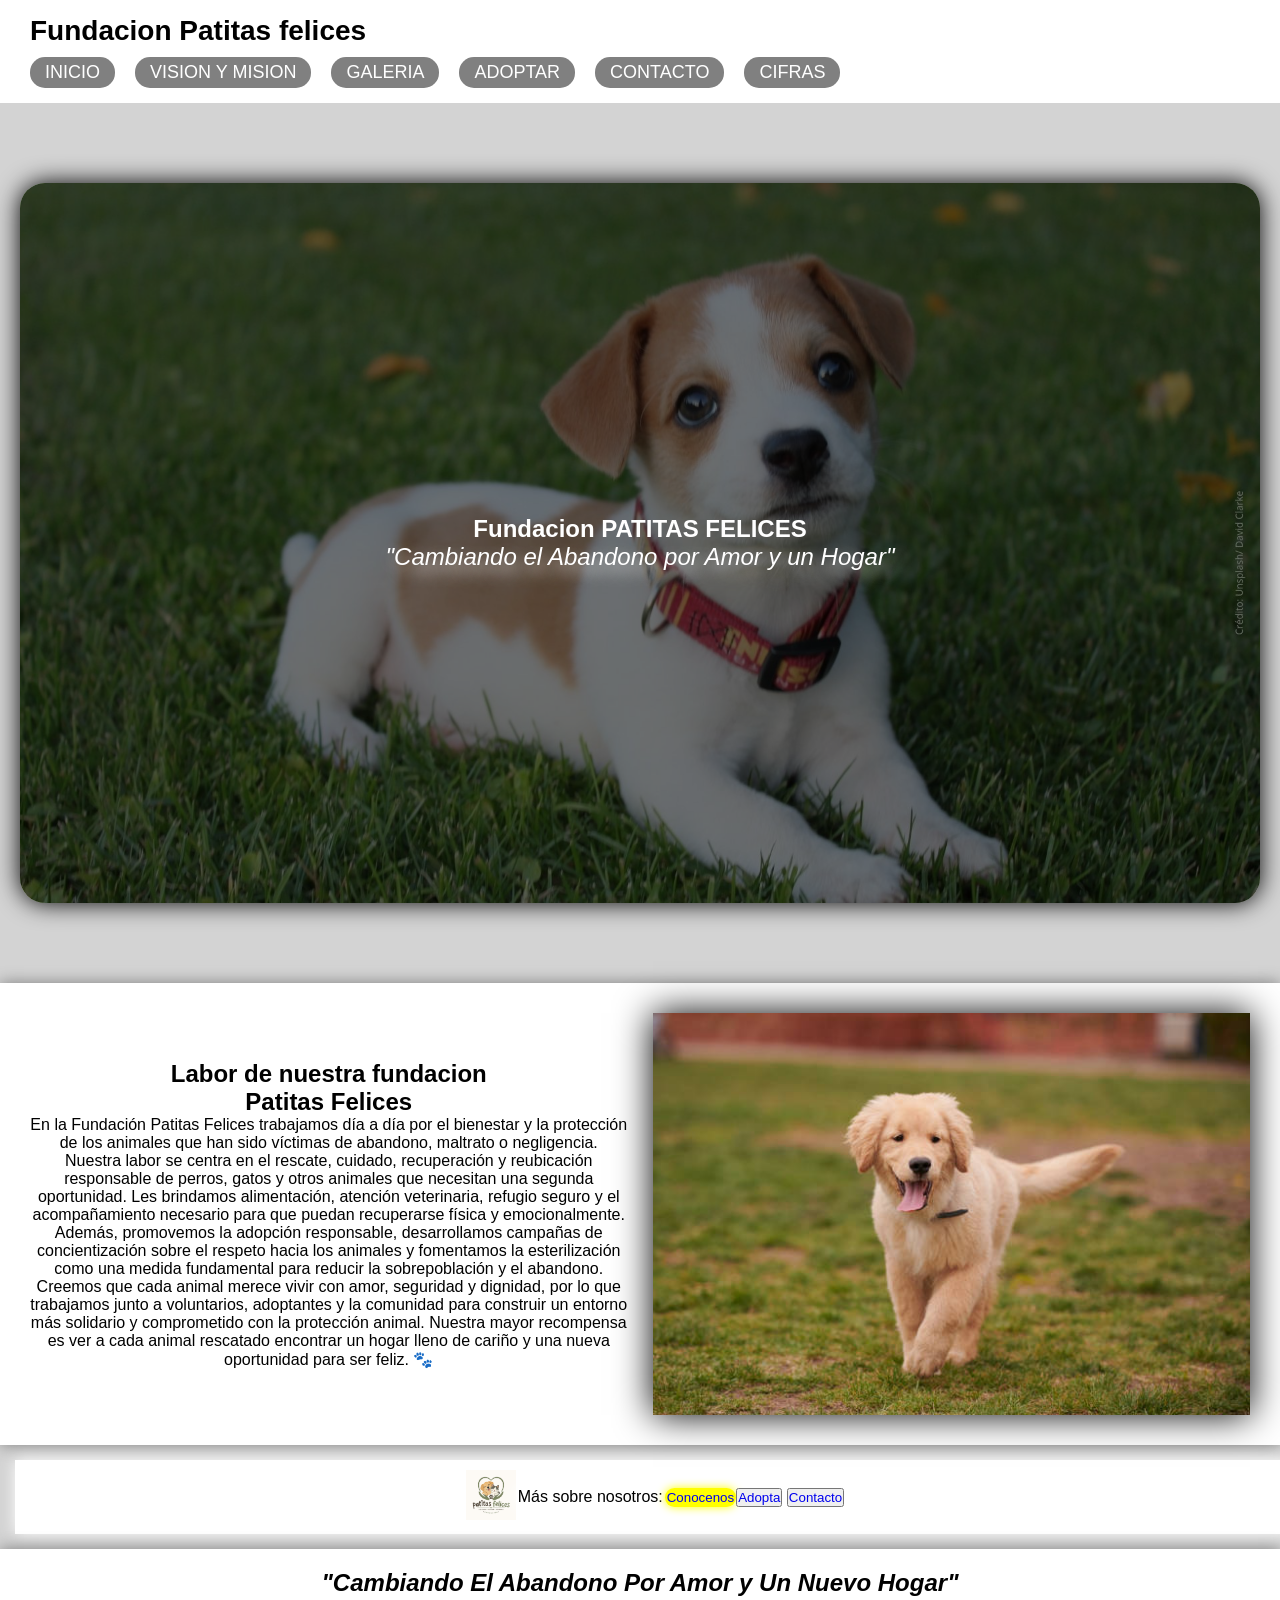
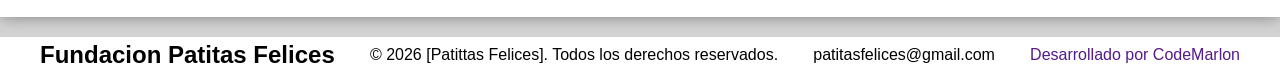
<file: Fundacion_Patitas_Felices/index.html>
<!DOCTYPE html>
<html lang="en">

<head>
    <meta charset="UTF-8">
    <meta name="viewport" content="width=device-width, initial-scale=1.0">
    <title>Patitas felices</title>
    <link rel="stylesheet" href="style.css">
</head>

<body>
    <header>

        <nav class="nav">
            <h1>Fundacion Patitas felices</h1>
            <div class="links">
                <div class="a">
                    <a href="index.html">INICIO</a>
                </div>
                <div class="a">
                    <a href="mision.html">VISION Y MISION</a>
                </div>
                <div class="a">
                    <a href="galery.html">GALERIA</a>
                </div>
                <div class="a">
                    <a href="adopt.html">ADOPTAR</a>
                </div>
                <div class="a">
                    <a href="contact.html">CONTACTO</a>
                </div>
                <div class="a">
                    <a href="impact.html">CIFRAS</a>
                </div>

            </div>
        </nav>
        <main>
            <section class="galeria">
                <div class="carrusel-main">
                    <div class="texto">
                        <h2>Fundacion PATITAS FELICES</h2>
                        <p><em>"Cambiando el Abandono por Amor y un Hogar"</em></p>
                    </div>
                    <div class="slides-main">
                        <div class="slide-main">
                            <img src="IMAGES/perritoanimalcarrusel.jpg" alt="Animal">
                        </div>
                        <div class="slide-main">
                            <img src="IMAGES/voluntario2.jpg" alt="Voluntario">
                        </div>
                        <div class="slide-main">
                            <img src="IMAGES/actividadescarrucel.webp" alt="Actividades">
                        </div>
                    </div>
                </div>
            </section>

            <section class="contenido">
                <div class="resumen">
                    <h1>Labor de nuestra fundacion</h1>
                    <h2>Patitas Felices</h2>
                    <p>

                        En la Fundación Patitas Felices trabajamos día a día por el bienestar y la protección de los
                        animales que han sido víctimas de abandono, maltrato o negligencia. Nuestra labor se centra en
                        el rescate, cuidado, recuperación y reubicación responsable de perros, gatos y otros animales
                        que necesitan una segunda oportunidad. Les brindamos alimentación, atención veterinaria, refugio
                        seguro y el acompañamiento necesario para que puedan recuperarse física y emocionalmente.

                        Además, promovemos la adopción responsable, desarrollamos campañas de concientización sobre el
                        respeto hacia los animales y fomentamos la esterilización como una medida fundamental para
                        reducir la sobrepoblación y el abandono. Creemos que cada animal merece vivir con amor,
                        seguridad y dignidad, por lo que trabajamos junto a voluntarios, adoptantes y la comunidad para
                        construir un entorno más solidario y comprometido con la protección animal. Nuestra mayor
                        recompensa es ver a cada animal rescatado encontrar un hogar lleno de cariño y una nueva
                        oportunidad para ser feliz. 🐾
                    </p>
                </div>
                <div class="laborimg">
                    <img src="IMAGES/laborimg.jpg" alt="" class="imagen-labor">
                </div>

            </section>
            <section class="botones">
                <div class="logo">
                    <img src="IMAGES/logo.png" alt="logo">
                </div>
                <div class="labor">
                    <p>Más sobre nosotros:</p>
                </div>
                <button class="conocenos">
                    <a href="mision.html" class="boton">Conocenos</a></button>
                <div class="linksinternos">
                    <button>
                        <a href="adopt.html" class="boton">Adopta</a>
                    </button>
                    <button>
                        <a href="contact.html" class="boton">Contacto</a>
                    </button>

                </div>
            </section>

            <section class="slogan">
                <h2><em>"Cambiando El Abandono Por Amor y Un Nuevo Hogar"</em></h2>
            </section>        
        </main>




    </header>
    <footer class="footer">
        <div class="footer-contenedor">
            <div class="footer-item">
                <h3>Fundacion Patitas Felices</h3>
            </div>
            <div class="footer-item">
                <p>© 2026 [Patittas Felices]. Todos los derechos reservados.</p>
            </div>
            <div class="footer-item">
                <p>patitasfelices@gmail.com</p>
            </div>
            <div class="footer-item">
                <a href="">Desarrollado por CodeMarlon</a>
            </div>
        </div>
    </footer>
</body>

</html>
</file>
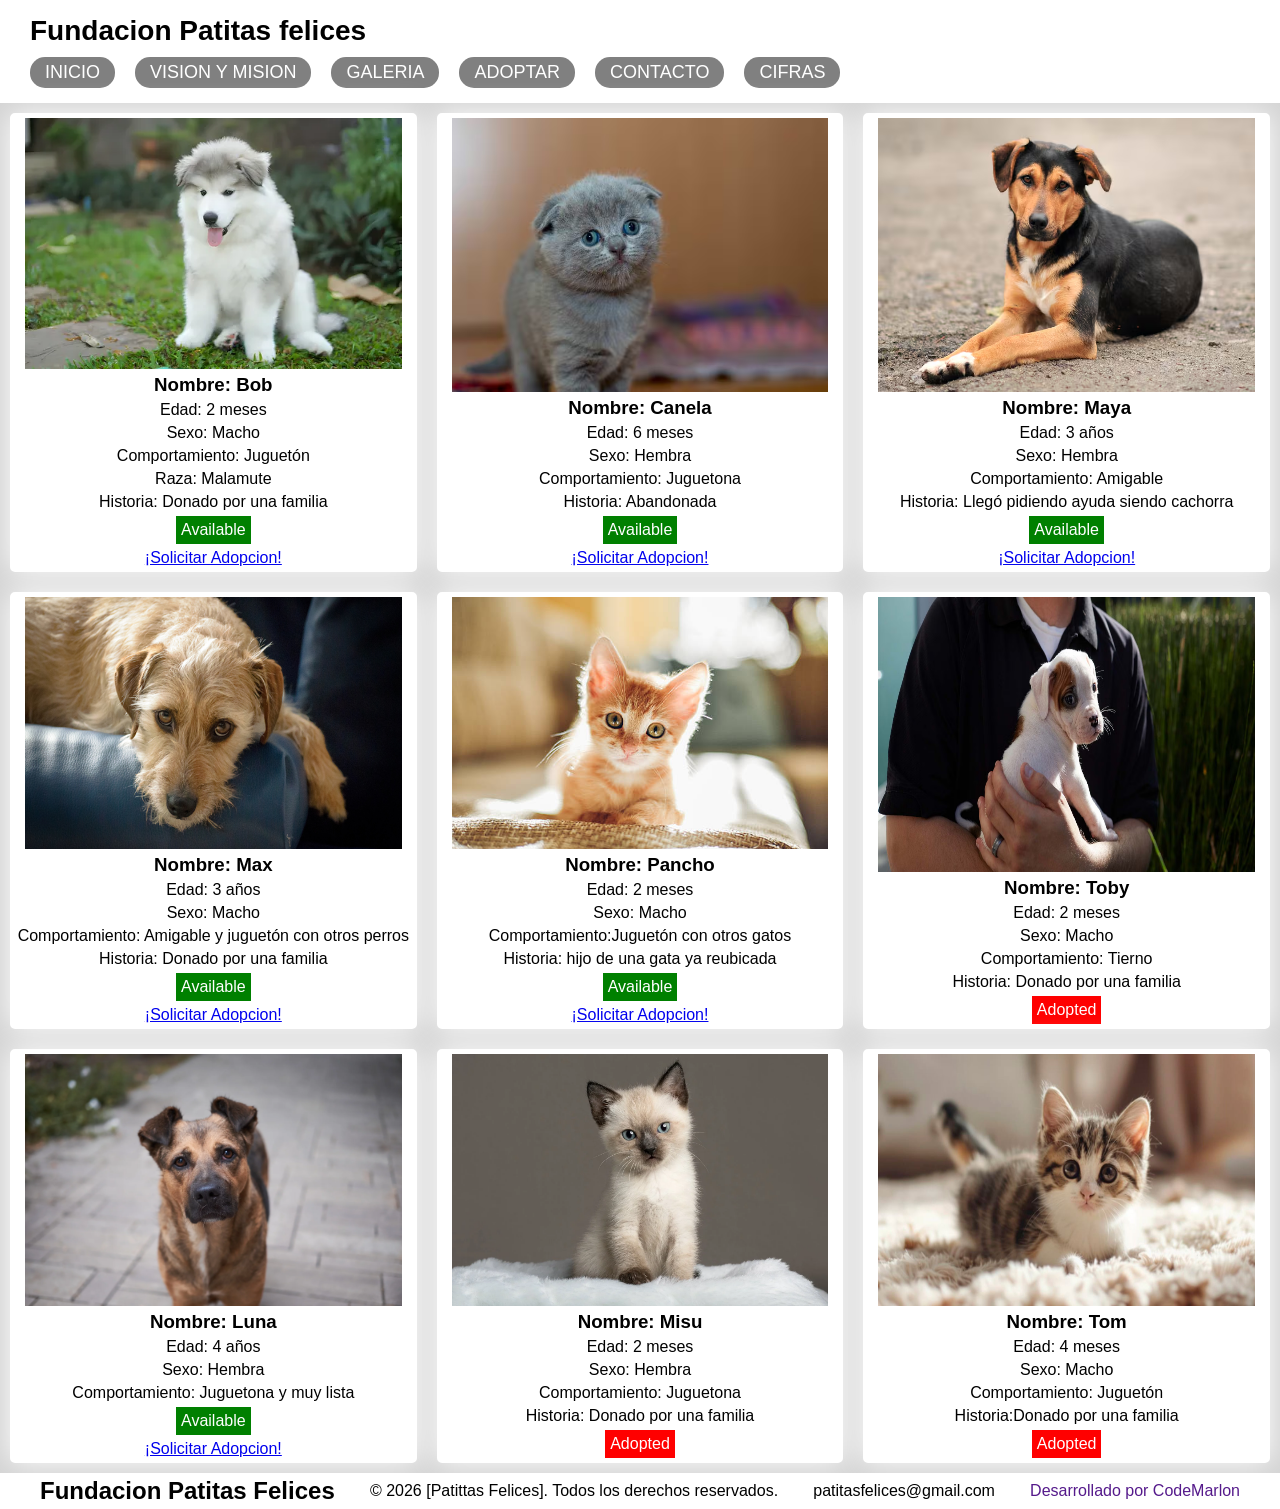
<file: Fundacion_Patitas_Felices/adopt.html>
<!DOCTYPE html>
<html lang="en">

<head>
    <meta charset="UTF-8">
    <meta name="viewport" content="width=device-width, initial-scale=1.0">
    <title>Adoptar</title>
    <link rel="stylesheet" href="adopt.css">
</head>

<body>
    <header>

        <nav class="nav">
            <h1>Fundacion Patitas felices</h1>
            <div class="links">
                <div class="a">
                    <a href="index.html">INICIO</a>
                </div>
                <div class="a">
                    <a href="mision.html">VISION Y MISION</a>
                </div>
                <div class="a">
                    <a href="galery.html">GALERIA</a>
                </div>
                <div class="a">
                    <a href="adopt.html">ADOPTAR</a>
                </div>
                <div class="a">
                    <a href="contact.html">CONTACTO</a>
                </div>
                <div class="a">
                    <a href="impact.html">CIFRAS</a>
                </div>

            </div>
        </nav>

    </header>

    <section class="catalogo">
        <div class="animal">
            <img src="IMAGES/CATALOGO/Bob.webp" alt="Bob">
            <h3>Nombre: Bob</h3>
            <p>Edad: 2 meses</p>
            <p>Sexo: Macho</p>
            <p>Comportamiento: Juguetón</p>
            <p>Raza: Malamute</p>
            <p>Historia: Donado por una familia</p>
            <p class="estado-available">Available</p>
            <a href="https://wa.me/573154202386">¡Solicitar Adopcion!</a>
        </div>
        <div class="animal">
            <img src="IMAGES/CATALOGO/Canela.avif" alt="Canela">
            <h3>Nombre: Canela</h3>
            <p>Edad: 6 meses</p>
            <p>Sexo: Hembra</p>
            <p>Comportamiento: Juguetona</p>
            <p>Historia: Abandonada</p>
            <p class="estado-available">Available</p>
            <a href="https://wa.me/573154202386">¡Solicitar Adopcion!</a>
        </div>
        <div class="animal">
            <img src="IMAGES/CATALOGO/Maya.avif" alt="Maya">
            <h3>Nombre: Maya</h3>
            <p>Edad: 3 años</p>
            <p>Sexo: Hembra</p>
            <p>Comportamiento: Amigable</p>
            <p>Historia: Llegó pidiendo ayuda siendo cachorra</p>
            <p class="estado-available">Available</p>
            <a href="https://wa.me/573154202386">¡Solicitar Adopcion!</a>
        </div>
        <div class="animal">
            <img src="IMAGES/CATALOGO/Max.jpg" alt="Max">
            <h3>Nombre: Max</h3>
            <p>Edad: 3 años</p>
            <p>Sexo: Macho</p>
            <p>Comportamiento: Amigable y juguetón con otros perros</p>
            <p>Historia: Donado por una familia</p>
            <p class="estado-available">Available</p>
            <a href="https://wa.me/573154202386">¡Solicitar Adopcion!</a>
        </div>
        <div class="animal">
            <img src="IMAGES/CATALOGO/Pancho.jpg" alt="Pancho">
            <h3>Nombre: Pancho</h3>
            <p>Edad: 2 meses</p>
            <p>Sexo: Macho</p>
            <p>Comportamiento:Juguetón con otros gatos</p>
            <p>Historia: hijo de una gata ya reubicada</p>
            <p class="estado-available">Available</p>
            <a href="https://wa.me/573154202386">¡Solicitar Adopcion!</a>
        </div>
        <div class="animal">
            <img src="IMAGES/CATALOGO/Toby.avif" alt="Toby">
            <h3>Nombre: Toby</h3>
            <p>Edad: 2 meses</p>
            <p>Sexo: Macho</p>
            <p>Comportamiento: Tierno</p>
            <p>Historia: Donado por una familia</p>
            <p class="estado-adopted">Adopted</p>
        </div>
        <div class="animal">
            <img src="IMAGES/CATALOGO/Luna.webp" alt="Luna">
            <h3>Nombre: Luna</h3>
            <p>Edad: 4 años</p>
            <p>Sexo: Hembra</p>
            <p>Comportamiento: Juguetona y muy lista</p>
            <p class="estado-available">Available</p>
            <a href="https://wa.me/573154202386">¡Solicitar Adopcion!</a>
        </div>
        <div class="animal">
            <img src="IMAGES/CATALOGO/Misu.webp" alt="Misu">
            <h3>Nombre: Misu</h3>
            <p>Edad: 2 meses</p>
            <p>Sexo: Hembra</p>
            <p>Comportamiento: Juguetona</p>
            <p>Historia: Donado por una familia</p>
            <p class="estado-adopted">Adopted</p>
        </div>
        <div class="animal">
            <img src="IMAGES/CATALOGO/Tom.jpg" alt="Tom">
            <h3>Nombre: Tom</h3>
            <p>Edad: 4 meses</p>
            <p>Sexo: Macho</p>
            <p>Comportamiento: Juguetón</p>
            <p>Historia:Donado por una familia</p>
            <p class="estado-adopted">Adopted</p>
        </div>
    </section>

    <footer class="footer">
        <div class="footer-contenedor">
            <div class="footer-item">
                <h3>Fundacion Patitas Felices</h3>
            </div>
            <div class="footer-item">
                <p>© 2026 [Patittas Felices]. Todos los derechos reservados.</p>
            </div>
            <div class="footer-item">
                <p>patitasfelices@gmail.com</p>
            </div>
            <div class="footer-item">
                <a href="">Desarrollado por CodeMarlon</a>
            </div>
        </div>
    </footer>
</body>

</html>
</file>
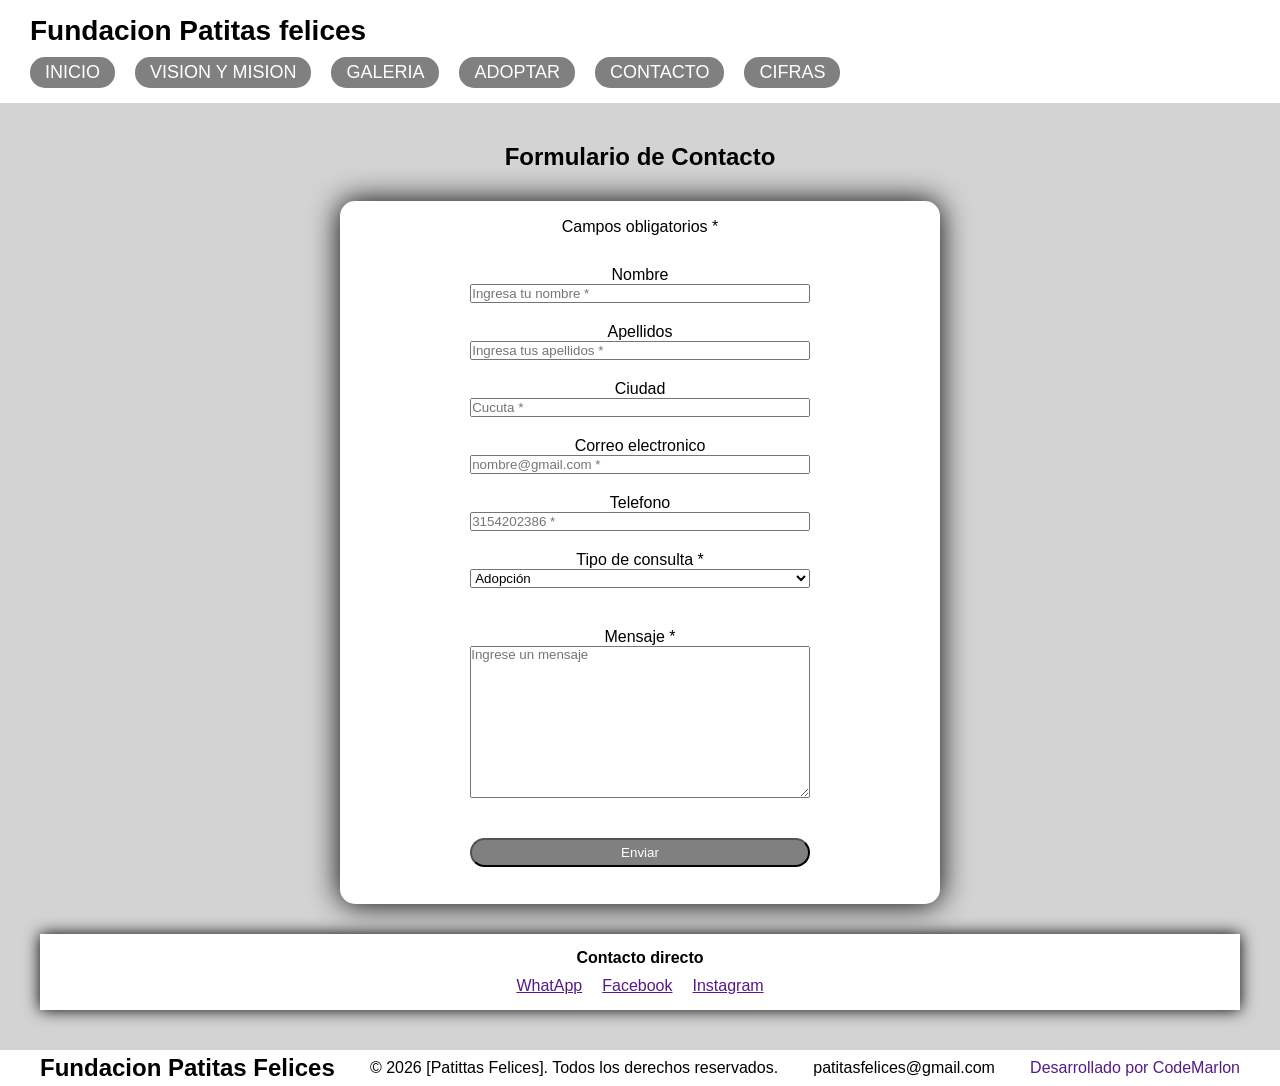
<file: Fundacion_Patitas_Felices/contact.html>
<!DOCTYPE html>
<html lang="en">

<head>
    <meta charset="UTF-8">
    <meta name="viewport" content="width=device-width, initial-scale=1.0">
    <title>Contacto</title>
    <link rel="stylesheet" href="contact.css">
</head>

<body>
    <header>

        <nav class="nav">
            <h1>Fundacion Patitas felices</h1>
            <div class="links">
                <div class="a">
                    <a href="index.html">INICIO</a>
                </div>
                <div class="a">
                    <a href="mision.html">VISION Y MISION</a>
                </div>
                <div class="a">
                    <a href="galery.html">GALERIA</a>
                </div>
                <div class="a">
                    <a href="adopt.html">ADOPTAR</a>
                </div>
                <div class="a">
                    <a href="contact.html">CONTACTO</a>
                </div>
                <div class="a">
                    <a href="impact.html">CIFRAS</a>
                </div>

            </div>
        </nav>

    </header>

    <main>
        <h2>Formulario de Contacto</h2>
        <form action="" method="post">
            
            <p>Campos obligatorios *</p>
            
            
            <label for="nombre">Nombre</label>
            <input type="text" id="nombre" placeholder="Ingresa tu nombre *" required>

            <label for="apellido">Apellidos</label>
            <input type="text" id="apellido" placeholder="Ingresa tus apellidos *" required>

            <label for="ciudad">Ciudad</label>
            <input type="text" id="ciudad" placeholder="Cucuta *" required>

            <label for="email">Correo electronico</label>
            <input type="email" id="email" placeholder="nombre@gmail.com *" required>

            <label for="telefono">Telefono</label>
            <input type="tel" id="telefono" placeholder="3154202386 *" required>

            <label for="animal">Tipo de consulta *</label>
            <select name="animal" id="animal" required>
                <option value="adopcion">Adopción</option>
                <option value="donacion">Donación</option>
                <option value="voluntariado">Voluntariado</option>
                <option value="general">Información general</option>
                <option value="otro">Otro</option>
            </select>

            <label for="mensaje">Mensaje *</label>
            <textarea name="mensaje" id="mensaje" cols="30" rows="10" required
                placeholder="Ingrese un mensaje"></textarea>

            <button id="boton">Enviar</button>
        </form>

        <section class="contacto">
            <h4>Contacto directo</h4>
            <div class="enlaces">
                <a href="">WhatApp</a>
                <a href="">Facebook</a>
                <a href="">Instagram</a>
            </div>
        </section>

    </main>

    <footer class="footer">
        <div class="footer-contenedor">
            <div class="footer-item">
                <h3>Fundacion Patitas Felices</h3>
            </div>
            <div class="footer-item">
                <p>© 2026 [Patittas Felices]. Todos los derechos reservados.</p>
            </div>
            <div class="footer-item">
                <p>patitasfelices@gmail.com</p>
            </div>
            <div class="footer-item">
                <a href="">Desarrollado por CodeMarlon</a>
            </div>
        </div>
    </footer>
</body>

</html>
</file>
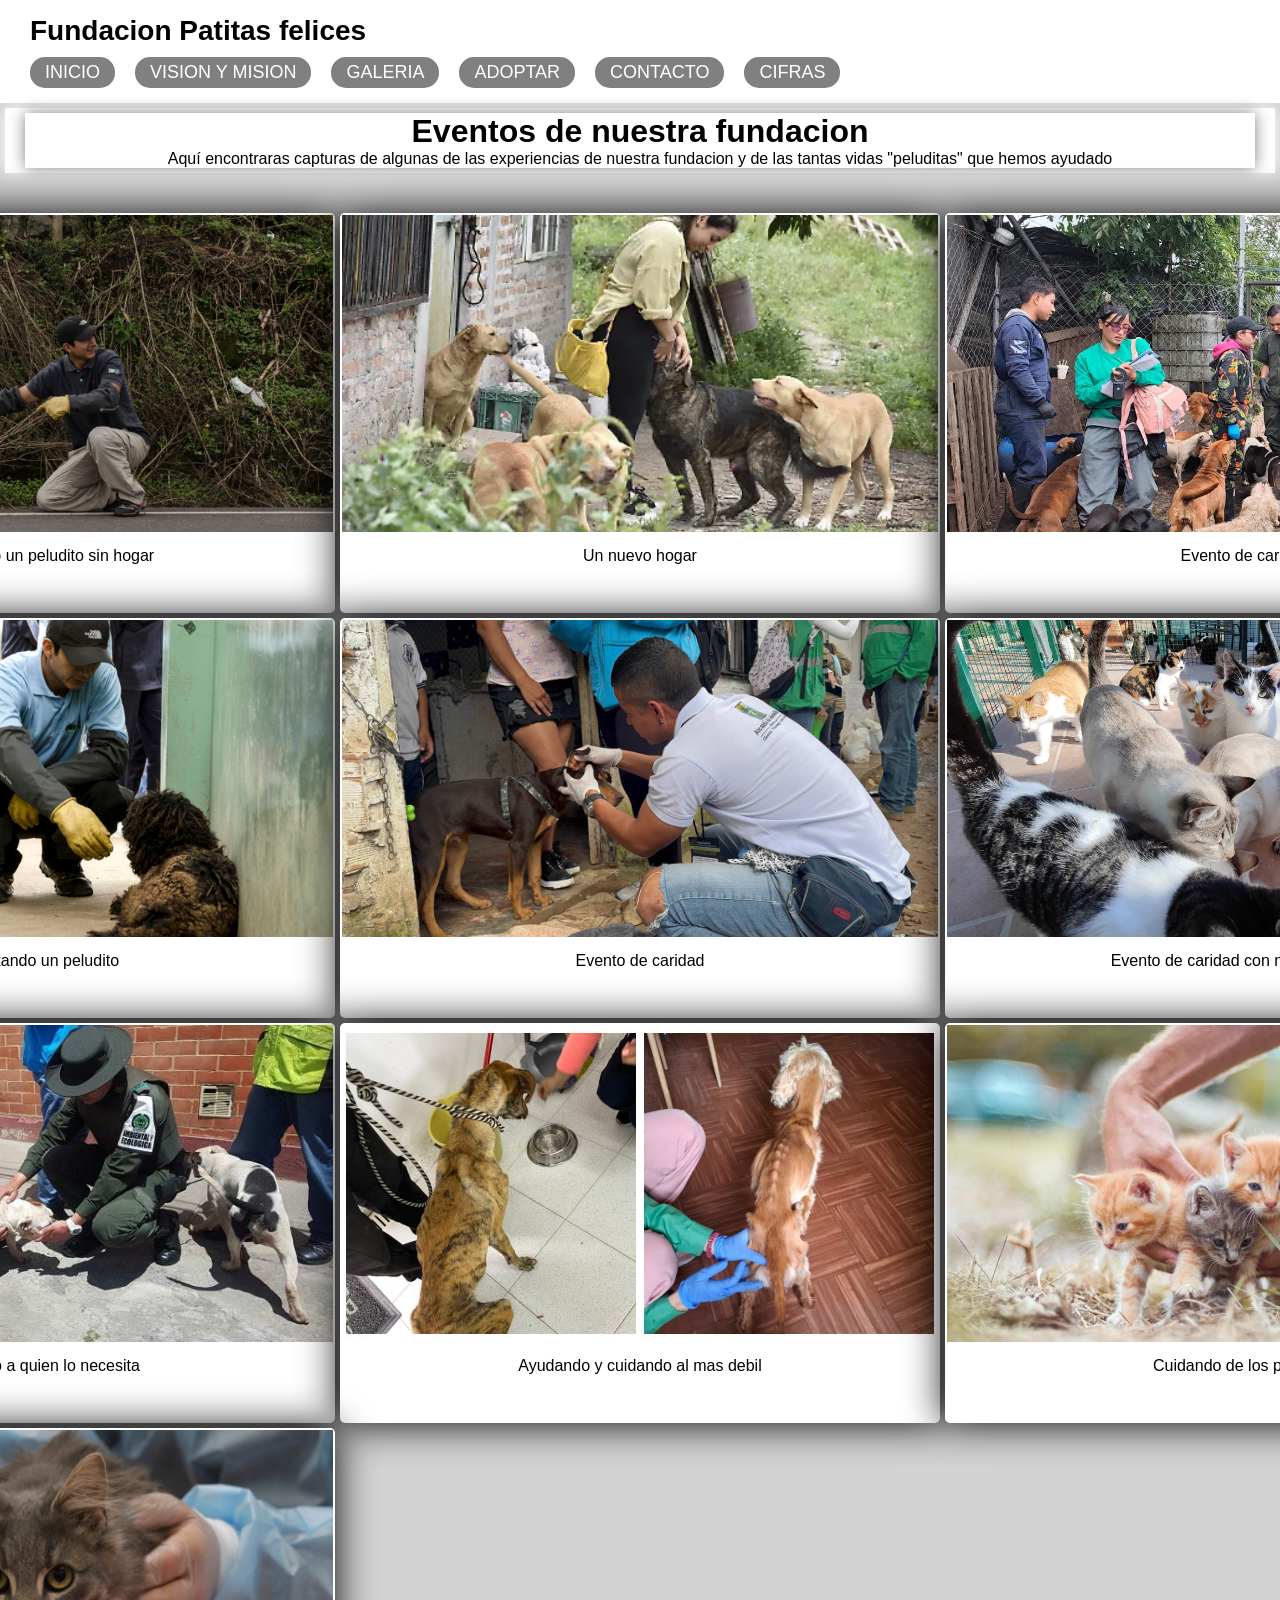
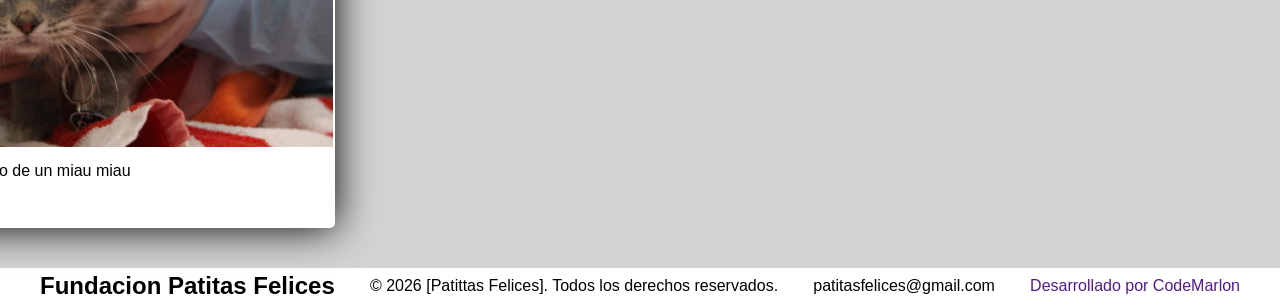
<file: Fundacion_Patitas_Felices/galery.html>
<!DOCTYPE html>
<html lang="en">

<head>
    <meta charset="UTF-8">
    <meta name="viewport" content="width=device-width, initial-scale=1.0">
    <title>Galeria</title>
    <link rel="stylesheet" href="galery.css">
</head>

<body>
    <header>

        <nav class="nav">
            <h1>Fundacion Patitas felices</h1>
            <div class="links">
                <div class="a">
                    <a href="index.html">INICIO</a>
                </div>
                <div class="a">
                    <a href="mision.html">VISION Y MISION</a>
                </div>
                <div class="a">
                    <a href="galery.html">GALERIA</a>
                </div>
                <div class="a">
                    <a href="adopt.html">ADOPTAR</a>
                </div>
                <div class="a">
                    <a href="contact.html">CONTACTO</a>
                </div>
                <div class="a">
                    <a href="impact.html">CIFRAS</a>
                </div>

            </div>
        </nav>

    </header>
    <div class="eventos">
        <div class="texto">
            <h1>Eventos de nuestra fundacion</h1>
            <p>Aquí encontraras capturas de algunas de las experiencias de nuestra fundacion y de las tantas vidas
                "peluditas" que hemos ayudado</p>
        </div>
    </div>
    
    <div class="cajaimagenes">
        <div class="imagenes">
            <img src="IMAGES/rescate1.jpg" alt="rescate1" class="imagen">
            <p>Rescatando un peludito sin hogar</p>
        </div>
        <div class="imagenes">
            <img src="IMAGES/rescate2.webp" alt="rescate2" class="imagen">
            <p>Un nuevo hogar</p>
        </div>
        <div class="imagenes">
            <img src="IMAGES/caridad1.jpeg" alt="caridad1" class="imagen">
            <p>Evento de caridad</p>
        </div>
        <div class="imagenes">
            <img src="IMAGES/rescate3.jpg" alt="rescate3" class="imagen">
            <p>Rescatando un peludito</p>
        </div>
        <div class="imagenes">
            <img src="IMAGES/caridad2.jpg" alt="caridad2" class="imagen">
            <p>Evento de caridad</p>
        </div>
        <div class="imagenes">
            <img src="IMAGES/caridad3.jpg" alt="caridad3" class="imagen">
            <p>Evento de caridad con mas pequeños</p>
        </div>
        <div class="imagenes">
            <img src="IMAGES/rescate4.jpg" alt="rescate4" class="imagen">
            <p>Ayudando a quien lo necesita</p>
        </div>
        <div class="imagenes">
            <img src="IMAGES/rescate5.png" alt="rescate5" class="imagen">
            <p>Ayudando y cuidando al mas debil</p>
        </div>
        <div class="imagenes">
            <img src="IMAGES/rescate6.jpg" alt="rescate6" class="imagen">
            <p>Cuidando de los peluditos</p>
        </div>
        <div class="imagenes">
            <img src="IMAGES/rescate7.jpg" alt="rescate7" class="imagen">
            <P>Cuidando de un miau miau</P>
        </div>
    </div>

    <footer class="footer">
        <div class="footer-contenedor">
            <div class="footer-item">
                <h3>Fundacion Patitas Felices</h3>
            </div>
            <div class="footer-item">
                <p>© 2026 [Patittas Felices]. Todos los derechos reservados.</p>
            </div>
            <div class="footer-item">
                <p>patitasfelices@gmail.com</p>
            </div>
            <div class="footer-item">
                <a href="">Desarrollado por CodeMarlon</a>
            </div>
        </div>
    </footer>
</body>

</html>
</file>
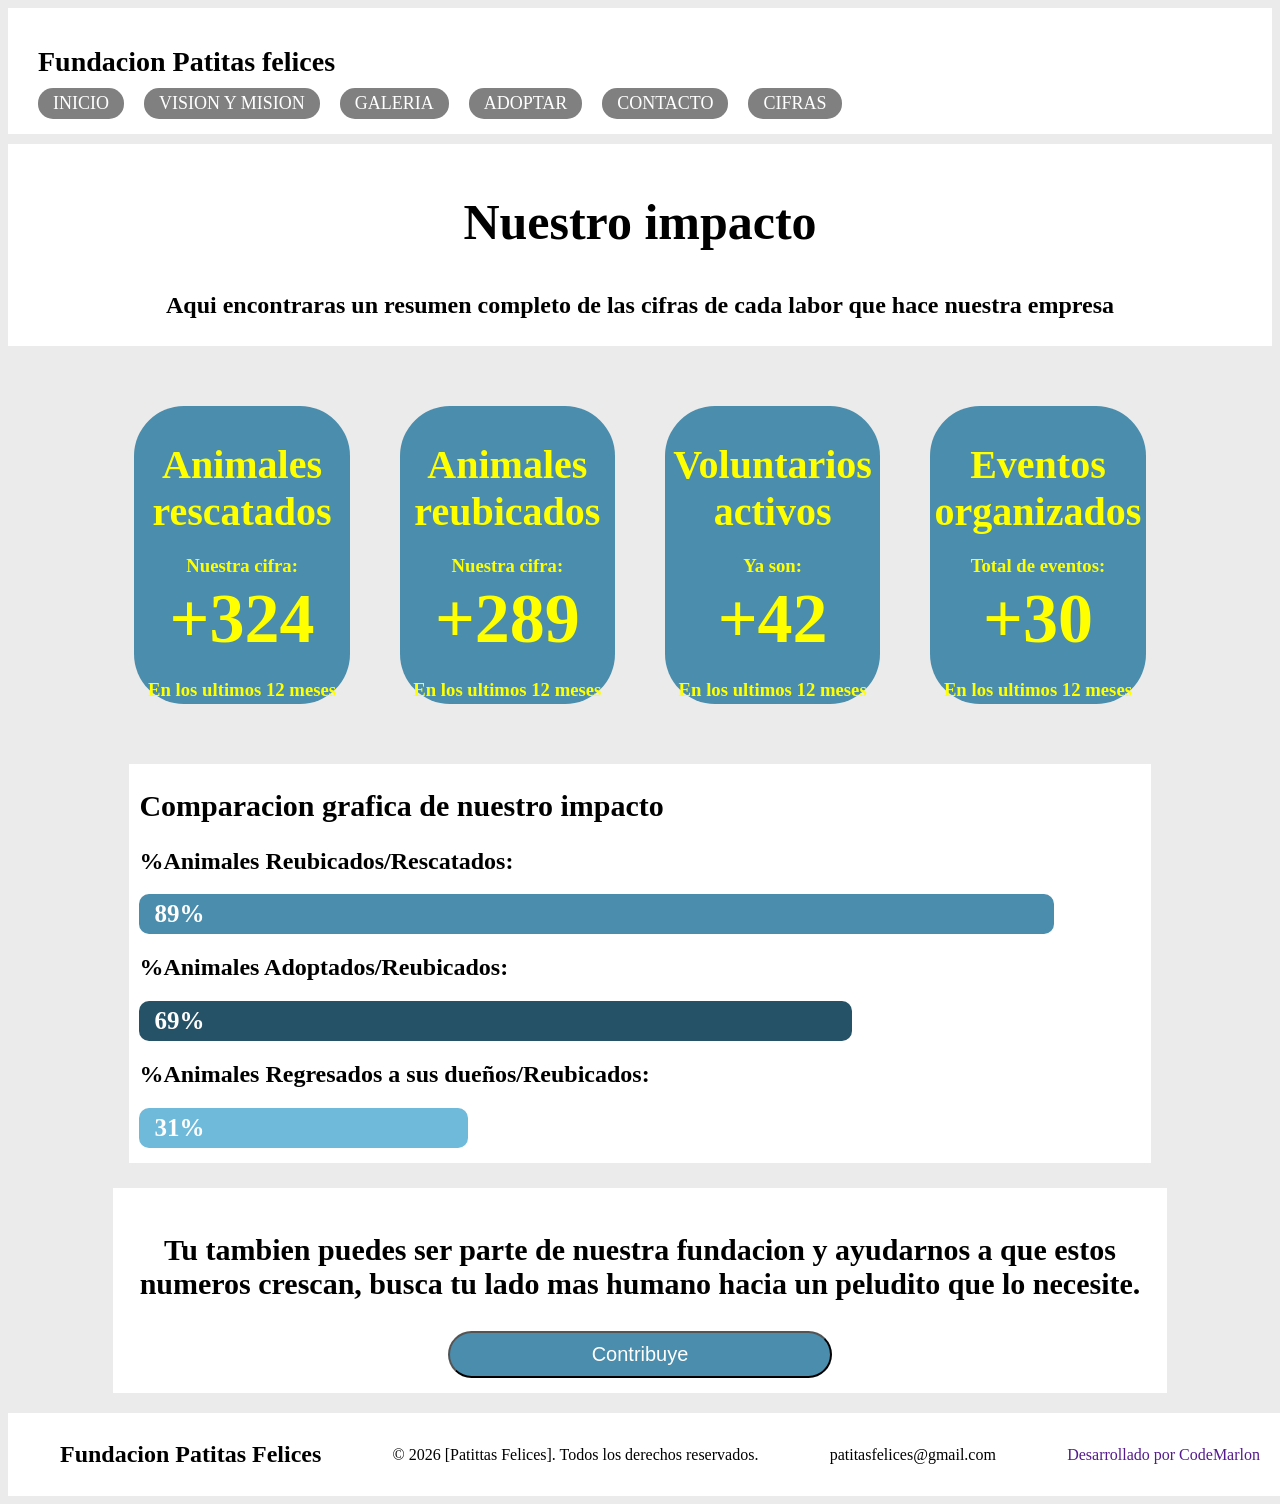
<file: Fundacion_Patitas_Felices/impact.html>
<!DOCTYPE html>
<html lang="en">

<head>
    <meta charset="UTF-8">
    <meta name="viewport" content="width=device-width, initial-scale=1.0">
    <title>Cifras</title>
    <link rel="stylesheet" href="impact.css">
</head>

<body>
    <header>

        <nav class="nav">
            <h1>Fundacion Patitas felices</h1>
            <div class="links">
                <div class="a">
                    <a href="index.html">INICIO</a>
                </div>
                <div class="a">
                    <a href="mision.html">VISION Y MISION</a>
                </div>
                <div class="a">
                    <a href="galery.html">GALERIA</a>
                </div>
                <div class="a">
                    <a href="adopt.html">ADOPTAR</a>
                </div>
                <div class="a">
                    <a href="contact.html">CONTACTO</a>
                </div>
                <div class="a">
                    <a href="impact.html">CIFRAS</a>
                </div>

            </div>
        </nav>
    </header>


    <section class="titulo">
        <div class="caja1">
            <h1>Nuestro impacto</h1>
            <h2>Aqui encontraras un resumen completo de las cifras de cada labor que hace nuestra empresa</h2>
        </div>
    </section>

    <div class="container">
        <section class="panel">
            <div class="metricas animales">
                <h2>Animales rescatados</h2>
                <h3>Nuestra cifra:</h3>
                <h1>+324</h1>
                <h3>En los ultimos 12 meses</h3>
            </div>
            <div class="metricas adopciones">
                <h2>Animales reubicados</h2>
                <h3>Nuestra cifra:</h3>
                <h1>+289</h1>
                <h3>En los ultimos 12 meses</h3>
            </div>
            <div class="metricas voluntarios">
                <h2>Voluntarios activos</h2>
                <h3>Ya son:</h3>
                <h1>+42</h1>
                <h3>En los ultimos 12 meses</h3>
            </div>
            <div class="metricas eventos">
                <h2>Eventos organizados</h2>
                <h3>Total de eventos:</h3>
                <h1>+30</h1>
                <h3>En los ultimos 12 meses</h3>
            </div>
        </section>

        <section class="grafica">
            <h1>Comparacion grafica de nuestro impacto</h1>
            <h2>%Animales Reubicados/Rescatados:</h2>
            <div class="rescatados">
                <p>89%</p>
            </div>
            <h2>%Animales Adoptados/Reubicados:</h2>
            <div class="adoptados">
                <p>69%</p>
            </div>
            <h2>%Animales Regresados a sus dueños/Reubicados:</h2>
            <div class="regresados">
                <p>31%</p>
            </div>
        </section>

        <section class="narrativa">
            <p>Tu tambien puedes ser parte de nuestra fundacion y ayudarnos a que estos numeros crescan, busca tu lado
                mas humano hacia un peludito que lo necesite.</p>
            <button>Contribuye</button>
        </section>
    </div>


    <footer class="footer">
        <div class="footer-contenedor">
            <div class="footer-item">
                <h3>Fundacion Patitas Felices</h3>
            </div>
            <div class="footer-item">
                <p>© 2026 [Patittas Felices]. Todos los derechos reservados.</p>
            </div>
            <div class="footer-item">
                <p>patitasfelices@gmail.com</p>
            </div>
            <div class="footer-item">
                <a href="">Desarrollado por CodeMarlon</a>
            </div>
        </div>
    </footer>




</body>

</html>
</file>
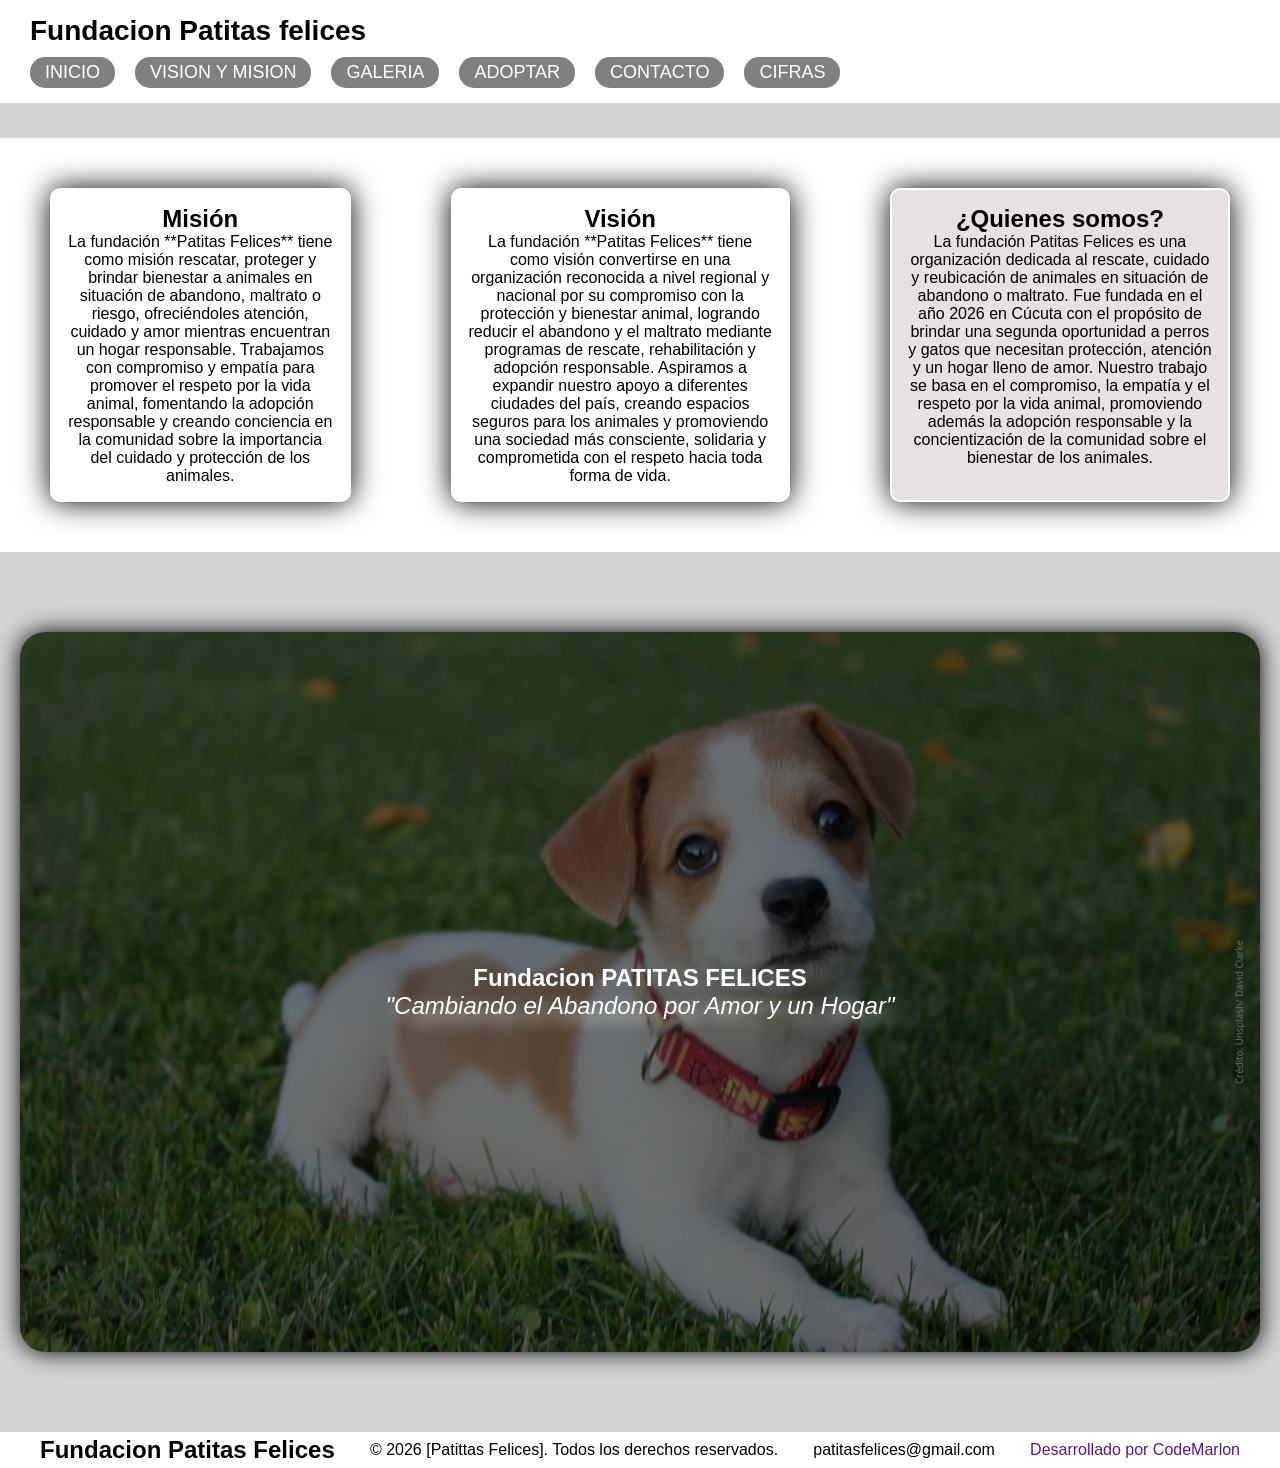
<file: Fundacion_Patitas_Felices/mision.html>
<!DOCTYPE html>
<html lang="en">

<head>
    <meta charset="UTF-8">
    <meta name="viewport" content="width=device-width, initial-scale=1.0">
    <title>¿Quienes somos?</title>
    <link rel="stylesheet" href="mision.css">
</head>

<body>
    <header>

        <nav class="nav">
            <h1>Fundacion Patitas felices</h1>
            <div class="links">
                <div class="a">
                    <a href="index.html">INICIO</a>
                </div>
                <div class="a">
                    <a href="mision.html">VISION Y MISION</a>
                </div>
                <div class="a">
                    <a href="galery.html">GALERIA</a>
                </div>
                <div class="a">
                    <a href="adopt.html">ADOPTAR</a>
                </div>
                <div class="a">
                    <a href="contact.html">CONTACTO</a>
                </div>
                <div class="a">
                    <a href="impact.html">CIFRAS</a>
                </div>

            </div>
        </nav>

    </header>
    <main class="caja">
        <section class="mision">
            <h2>Misión</h2>
            <p>La fundación **Patitas Felices** tiene como misión rescatar, proteger y brindar bienestar a animales en
                situación de abandono, maltrato o riesgo, ofreciéndoles atención, cuidado y amor mientras encuentran un
                hogar responsable. Trabajamos con compromiso y empatía para promover el respeto por la vida animal,
                fomentando la adopción responsable y creando conciencia en la comunidad sobre la importancia del cuidado
                y protección de los animales.
            </p>
        </section>
        <section class="vision">
            <h2>Visión</h2>
            <p>La fundación **Patitas Felices** tiene como visión convertirse en una organización reconocida a nivel
                regional y nacional por su compromiso con la protección y bienestar animal, logrando reducir el abandono
                y el maltrato mediante programas de rescate, rehabilitación y adopción responsable. Aspiramos a expandir
                nuestro apoyo a diferentes ciudades del país, creando espacios seguros para los animales y promoviendo
                una sociedad más consciente, solidaria y comprometida con el respeto hacia toda forma de vida.
            </p>
        </section>
        <section class="quienessomos">
            <h2>¿Quienes somos?</h2>
            <p>La fundación Patitas Felices es una organización dedicada al rescate, cuidado y reubicación de animales
                en situación de abandono o maltrato. Fue fundada en el año 2026 en Cúcuta con el propósito de brindar
                una segunda oportunidad a perros y gatos que necesitan protección, atención y un hogar lleno de amor.
                Nuestro trabajo se basa en el compromiso, la empatía y el respeto por la vida animal, promoviendo además
                la adopción responsable y la concientización de la comunidad sobre el bienestar de los animales.
            </p>
        </section>
    </main>
    <section class="galeria">
        <div class="carrusel-main">
            <div class="texto">
                <h2>Fundacion PATITAS FELICES</h2>
                <p><em>"Cambiando el Abandono por Amor y un Hogar"</em></p>
            </div>
            <div class="slides-main">
                <div class="slide-main">
                    <img src="IMAGES/perritoanimalcarrusel.jpg" alt="Animal">
                </div>
                <div class="slide-main">
                    <img src="IMAGES/voluntario2.jpg" alt="Voluntario">
                </div>
                <div class="slide-main">
                    <img src="IMAGES/actividadescarrucel.webp" alt="Actividades">
                </div>
            </div>
        </div>
    </section>

    <footer class="footer">
        <div class="footer-contenedor">
            <div class="footer-item">
                <h3>Fundacion Patitas Felices</h3>
            </div>
            <div class="footer-item">
                <p>© 2026 [Patittas Felices]. Todos los derechos reservados.</p>
            </div>
            <div class="footer-item">
                <p>patitasfelices@gmail.com</p>
            </div>
            <div class="footer-item">
                <a href="">Desarrollado por CodeMarlon</a>
            </div>
        </div>
    </footer>
</body>

</html>
</file>
<file: Fundacion_Patitas_Felices/style.css>
* {
    font-family: Arial, Helvetica, sans-serif;
    margin: 0;
    padding: 0;
    box-sizing: border-box;
}

/*body*/
body {
    background-color: lightgray;
}

/*nav*/
.nav {
    background: white;
    color: black;
    justify-content: space-between;
    align-items: center;
    padding: 15px 30px;
    flex-wrap: wrap;
}
.a{
    background-color: gray;
    padding: 5px 15px;
    border-radius: 15px;
}
.nav h1 {
    font-size: 28px;
    margin-bottom: 10px;
}

.links {
    display: flex;
    gap: 20px;
    flex-wrap: wrap;
}

.links a {
    color: white;
    text-decoration: none;
    font-size: 18px;
    transition: 0.3s;
}

.links a:hover {
    color: purple;
}

@media(max-width:768px) {
    .nav {
        flex-direction: column;
        gap: 15px;
        text-align: center;
    }

    .links {
        justify-content: center;
    }
}

/*carrusel*/
.texto {
    position: absolute;
    top: 0;
    display: flex;
    flex-direction: column;
    justify-content: center;
    align-items: center;
    text-align: center;
    width: 100%;
    height: 100%;
    padding: 20%;
    color: white;
    text-align: center;
    z-index: 10;
    transform: translate(-50% -50%);
    background-color: rgba(0, 0, 0, 0.555);
}

.texto h1 {
    font-size: 70px;
    margin-bottom: 20px;
    text-shadow: 5px 8px 15px rgba(255, 248, 248, 0.8);
}

.texto p {
    font-size: 24px;
    text-shadow: 5px 8px 15px rgba(255, 255, 255, 0.8);
}

.galeria {
    width: 100%;
    padding: 80px 20px;
    display: flex;
    justify-content: center;
}

.carrusel-main {
    position: relative;
    width: 100%;
    max-width: 1600px;
    height: 80vh;
    overflow: hidden;
    border-radius: 25px;
    box-shadow: 0 0 25px black;
}

.slides-main {
    display: flex;
    height: 100%;
    animation: carruselmain 9s infinite;
    background-color: black;
}

.slide-main {
    width: 100%;
    height: 100%;
    flex-shrink: 0;
}

.slide-main img {
    width: 100%;
    height: 100%;
    object-fit: cover;
    display: block;
    object-position: center;
}

@keyframes carruselmain {
    0% {
        transform: translateX(0%);
    }

    30% {
        transform: translateX(0%);
    }

    35% {
        transform: translateX(-100%);
    }

    65% {
        transform: translateX(-100%);
    }

    70% {
        transform: translateX(-200%);
    }

    100% {
        transform: translateX(-200%);
    }
}

@media(max-width:768px) {
    .carrusel-main {
        height: 350px;
        border-radius: 15px;
    }

    .texto h2 {
        font-size: 38px;
    }

    .texto p {
        font-size: 18px;
    }
}

/*labor*/
.contenido {
    display: grid;
    grid-template-columns: repeat(2, 1fr);
    width: 100;
    background-color: white;
    padding: 30px;
    gap: 25px;
    box-shadow: 0 0 15px gray;
}

.resumen {
    display: flex;
    flex-direction: column;
    align-items: center;
    justify-content: center;
    text-align: center;
}

.imagen-labor {
    width: 100%;
    height: 100%;
}

.laborimg {
    box-shadow: 0 0 35px
}

@media(max-width:888px) {
    .contenido {
        display: flex;
        flex-direction: column;
    }
}

.slogan {
    background-color: white;
    margin-bottom: 20px;
    padding: 20px;
    text-align: center;
    box-shadow: 0 0 15px gray;
}

/*sobre nosotros*/
.botones {
    width: 100%;
    background-color: white;
    display: flex;
    padding: 10px;
    align-items: center;
    justify-content: center;
    box-shadow: 0 0 15px white;
    margin: 15px;
}

.labor {
    color: black;
    box-shadow: 0 0 15px white;
    padding: 2px;
}

/*boton*/
.boton {
    text-decoration: none;
}

.conocenos {
    border: none;
    border-radius: 15px;
    box-shadow: 0 0 10px yellow;
    background-color: yellow;
    padding: 2px;
    animation: mover 1s infinite alternate;
}

@keyframes mover {
    0% {
        transform: translateY(0px);
    }

    100% {
        transform: translateY(10px);
    }
}

@media(max-width:768px) {
    .botones {
        flex-direction: column;
    }
}

.conocenos:hover {
    transform: scale(1.2);
}

.logo img {
    width: 50px;
}

/*footer*/
.footer {
    width: 100%;
    background-color: white;
    padding: 4px 20px;
}

.footer-contenedor {
    display: flex;
    justify-content: space-between;
    align-items: center;
    gap: 20px;
    max-width: 1200px;
    margin: auto;
}

.footer-item {
    text-align: center;
}

.footer-item h3 {
    font-size: 24px;
}

.footer-item p {
    font-size: 16px;
}

.footer-item a {
    text-decoration: none;
    transition: 0.3s;
}

.footer-item a:hover {
    color: blue;
}

@media(max-width:768px) {
    .footer-contenedor {
        flex-direction: column;
    }
}
</file>
<file: Fundacion_Patitas_Felices/adopt.css>
* {
    font-family: Arial, Helvetica, sans-serif;
    margin: 0;
    padding: 0;
    box-sizing: border-box;
}

/*body*/
body {
    background-color: lightgray;
}

/*nav*/
.nav {
    background: white;
    color: black;
    justify-content: space-between;
    align-items: center;
    padding: 15px 30px;
    flex-wrap: wrap;
}
.a{
    background-color: gray;
    padding: 5px 15px;
    border-radius: 15px;
}
.nav h1 {
    font-size: 28px;
    margin-bottom: 10px;
}

.links {
    display: flex;
    gap: 20px;
    flex-wrap: wrap;
}

.links a {
    color: white;
    text-decoration: none;
    font-size: 18px;
    transition: 0.3s;
}

.links a:hover {
    color: purple;
}

@media(max-width:768px) {
    .nav {
        flex-direction: column;
        gap: 15px;
        text-align: center;
    }

    .links {
        justify-content: center;
    }
}
/*catalogo*/

.catalogo{
    display: grid;
    grid-template-columns: repeat(3,1fr);
    gap: 20px;
    margin: 10px;
}
.animal{
    background-color: white;
    gap: 5px;
    border: 5px solid white;
    border-radius: 5px;
    display: flex;
    flex-direction: column;
    text-align: center;
    justify-content: center;
    align-items: center;
    box-shadow: 0 0 30px white;
}
.animal:hover{
    box-shadow: 0 0 20px;

}
.animal a:hover{
    color: purple;
}
.animal img{
    width: 95%;
    height: 70%;
}
@media(max-width:700px){
    .catalogo{
        display: flex;
        flex-direction: column;
    }
}

.estado-available{
    background-color: green;
    padding: 5px;
    color: white;
}
.estado-adopted{
    background-color: red;
    padding: 5px;
    color: white;
}

/*footer*/
.footer {
    width: 100%;
    background-color: white;
    padding: 4px 20px;
}

.footer-contenedor {
    display: flex;
    justify-content: space-between;
    align-items: center;
    gap: 20px;
    max-width: 1200px;
    margin: auto;
}

.footer-item {
    text-align: center;
}

.footer-item h3 {
    font-size: 24px;
}

.footer-item p {
    font-size: 16px;
}

.footer-item a {
    text-decoration: none;
    transition: 0.3s;
}

.footer-item a:hover {
    color: blue;
}

@media(max-width:768px) {
    .footer-contenedor {
        flex-direction: column;
    }
}
</file>
<file: Fundacion_Patitas_Felices/contact.css>
* {
    font-family: Arial, Helvetica, sans-serif;
    margin: 0;
    padding: 0;
    box-sizing: border-box;
}

/*body*/
body {
    background-color: lightgray;
}

/*nav*/
.nav {
    background: white;
    color: black;
    justify-content: space-between;
    align-items: center;
    padding: 15px 30px;
    flex-wrap: wrap;
}
.a{
    background-color: gray;
    padding: 5px 15px;
    border-radius: 15px;
}
.nav h1 {
    font-size: 28px;
    margin-bottom: 10px;
}

.links {
    display: flex;
    gap: 20px;
    flex-wrap: wrap;
}

.links a {
    color: white;
    text-decoration: none;
    font-size: 18px;
    transition: 0.3s;
}

.links a:hover {
    color: purple;
}

@media(max-width:768px) {
    .nav {
        flex-direction: column;
        gap: 15px;
        text-align: center;
    }

    .links {
        justify-content: center;
    }
}
/*formulario*/
main{
    display: flex;
    flex-direction: column;
    justify-content: center;
    align-items: center;
    padding: 40px;
}
h2{
    margin-bottom: 30px;
}
form{
    border: 2px solid white;
    background-color: white;
    color: black;
    border-radius: 15px;
    box-shadow: 0 0 30px;
    display: flex;
    flex-direction: column;
    justify-content: center;
    align-items: center;
    padding: 15px;
    width: 50%;
    margin-bottom: 30px;
}
@media(max-width:768px){
    form{
        width: 100%;
    }
}
@media(max-width:900px){
    form{
        width: 80%;
    }
}

#nombre{
    margin-bottom: 20px;
    width: 60%;
}
#apellido{
    margin-bottom: 20px;
    width: 60%;
}
#ciudad{
    margin-bottom: 20px;
    width: 60%;
}
#email{
    margin-bottom: 20px;
    width: 60%;
}
#nombre{
    margin-bottom: 20px;
    width: 60%;
}
#telefono{
    margin-bottom: 20px;
    width: 60%;
}
#animal{
    margin-bottom: 40px;
    width: 60%;
}
#mensaje{
    margin-bottom: 40px;
    width: 60%;
}
#boton{
    margin-bottom: 20px;
    background-color: gray;
    color: white;
    padding: 5px;
    width: 60%;
    border-radius: 15px;
}
#boton:hover{
    background-color: lightblue;
    color: black;
    transform: scale(1.2);
}

form p{
    margin-bottom: 30px;
}
/*contacto directo*/
.contacto{
    background-color: white;
    width: 100%;
    display: flex;
    flex-direction: column;
    justify-content: center;
    text-align: center;
    padding: 15px;
    box-shadow: 0 0 15px;
    gap: 10px;
}
.enlaces{
    display: flex;
    align-items: center;
    justify-content: center;
    gap: 20px;
}
div a:hover{
    color: blue;    
}
/*footer*/
.footer {
    width: 100%;
    background-color: white;
    padding: 4px 20px;
}

.footer-contenedor {
    display: flex;
    justify-content: space-between;
    align-items: center;
    gap: 20px;
    max-width: 1200px;
    margin: auto;
}

.footer-item {
    text-align: center;
}

.footer-item h3 {
    font-size: 24px;
}

.footer-item p {
    font-size: 16px;
}

.footer-item a {
    text-decoration: none;
    transition: 0.3s;
}

.footer-item a:hover {
    color: blue;
}

@media(max-width:768px) {
    .footer-contenedor {
        flex-direction: column;
    }
}
</file>
<file: Fundacion_Patitas_Felices/galery.css>
* {
    font-family: Arial, Helvetica, sans-serif;
    margin: 0;
    padding: 0;
    box-sizing: border-box;
}

/*body*/
body {
    background-color: lightgray;
}

/*nav*/
/*nav*/
.nav {
    background: white;
    color: black;
    justify-content: space-between;
    align-items: center;
    padding: 15px 30px;
    flex-wrap: wrap;
}
.a{
    background-color: gray;
    padding: 5px 15px;
    border-radius: 15px;
}
.nav h1 {
    font-size: 28px;
    margin-bottom: 10px;
}

.links {
    display: flex;
    gap: 20px;
    flex-wrap: wrap;
}

.links a {
    color: white;
    text-decoration: none;
    font-size: 18px;
    transition: 0.3s;
}

.links a:hover {
    color: purple;
}

@media(max-width:768px) {
    .nav {
        flex-direction: column;
        gap: 15px;
        text-align: center;
    }

    .links {
        justify-content: center;
    }
}
/*cajas*/
.eventos{
    background-color: white;
    padding: 5px 20px;
    margin: 5px;
    text-align: center;
    box-shadow: 0 0 15px white;
}
.texto{
    box-shadow: 0 0 15px gray;
}
/*imagenes*/
.cajaimagenes{
    margin: 20px;
    padding: 20px;
    display: grid;
    grid-template-columns: 1fr 1fr 1fr;
    gap: 5px;
    justify-content: center;
    align-items: center;
}
.imagenes{
    border: 2px solid white;
    border-radius: 5px;
    width: 600px;
    height: 400px;
    background-color: white;
    display: flex;
    flex-direction: column;
    gap: 15px;
    text-align: center;
    box-shadow: 0 0 40px;
}
.imagenes .imagen{
    width: 100%;
    height: 80%;
    object-fit: cover;
}


@media(max-width:900px){
    .cajaimagenes{
        grid-template-columns: repeat(2, 1fr);
    }
    .imagenes{
        width: auto;
    }
}
@media(max-width:768px){
    .cajaimagenes{
        grid-template-columns: 1fr;
    }
    .imagenes{
        width: auto;
    }
}
/*footer*/
.footer {
    width: 100%;
    background-color: white;
    padding: 4px 20px;
}

.footer-contenedor {
    display: flex;
    justify-content: space-between;
    align-items: center;
    gap: 20px;
    max-width: 1200px;
    margin: auto;
}

.footer-item {
    text-align: center;
}

.footer-item h3 {
    font-size: 24px;
}

.footer-item p {
    font-size: 16px;
}

.footer-item a {
    text-decoration: none;
    transition: 0.3s;
}

.footer-item a:hover {
    color: blue;
}

@media(max-width:768px) {
    .footer-contenedor {
        flex-direction: column;
    }
}
</file>
<file: Fundacion_Patitas_Felices/impact.css>
/*body*/
body {
    background-color: rgb(235, 235, 235);
}

/*nav*/
.nav {
    background: white;
    color: black;
    justify-content: space-between;
    align-items: center;
    padding: 15px 30px;
    flex-wrap: wrap;
}
.a{
    background-color: gray;
    padding: 5px 15px;
    border-radius: 15px;
}
.nav h1 {
    font-size: 28px;
    margin-bottom: 10px;
}

.links {
    display: flex;
    gap: 20px;
    flex-wrap: wrap;
}

.links a {
    color: white;
    text-decoration: none;
    font-size: 18px;
    transition: 0.3s;
}

.links a:hover {
    color: purple;
}

@media(max-width:768px) {
    .nav {
        flex-direction: column;
        gap: 15px;
        text-align: center;
    }

    .links {
        justify-content: center;
    }
}

/*titulo*/

h1{
    font-size: 50px;
}
.titulo{
    background-color: white;
    padding: 7px;
    margin-top: 10px;
}
.caja1{
    text-align: center;
    margin: 0;
}

/*panel*/

.container{
    width: 100%;
    margin-top: 10px;
    display: flex;
    flex-direction: column;
    justify-content: center;
    align-items: center;
    margin-top: 50px;
}
.panel{
    padding: 10px;
    margin-top: 5px;
    display: grid;
    margin: auto;
    grid-template-columns: repeat(4,1fr);
    width: 80%;
    height: 40%;
    gap: 50px;
}
@media(max-width:900px){
    .panel{
        display: grid;
        grid-template-columns: repeat(2,1fr);
    }
}
@media(max-width:768px){
    .panel{
        display: grid;
        grid-template-columns: 1fr;
    }
}
.metricas{
    display: flex;
    flex-direction: column;
    text-align: center;
    justify-content: center;
    align-items: center;
    padding: 2px;
    background-color: white;
    border-radius: 50px;
}
.animales{
    color: yellow;
    background-color: rgb(75, 141, 172);
    border-radius: 50px;
}
.animales:hover{
    box-shadow: 0 0 15px;
}
.adopciones{
    color: yellow;
    background-color: rgb(75, 141, 172);
    border-radius: 50px;
}
.adopciones:hover{
    box-shadow: 0 0 15px;
}
.voluntarios{
    color: yellow;
    background-color: rgb(75, 141, 172);
    border-radius: 50px;
}
.voluntarios:hover{
    box-shadow: 0 0 15px;
}
.eventos{
    color: yellow;
    background-color: rgb(75, 141, 172);
    border-radius: 50px;
}
.eventos:hover{
    box-shadow: 0 0 15px;
}
.metricas h1{
    font-size: 70px;
    margin-top: 1px;
    margin-bottom: 1px;
}
.metricas h2{
    font-size: 40px;
    margin-bottom: 1px;
}
.metricas h3{
    margin-bottom: 1px;
}
/*grafica*/
.grafica{
    background-color: white;
    margin-top: 50px;
    padding-left: 10px;
    width: 80%;
}
.grafica h1{
    font-size: 30px;
}
.rescatados{
    background-color: rgb(75, 141, 172);
    color: white;
    display: flex;
    align-items: center;
    padding-left: 15px;
    width: 89%;
    height: 40px;
    border-radius: 10px;
}
.rescatados p{
    font-size: 25px;
    font-weight: 900;
}
.adoptados{
    background-color: rgb(37, 82, 102);
    color: white;
    display: flex;
    align-items: center;
    padding-left: 15px;
    width: 69%;
    height: 40px;
    border-radius: 10px;
}
.adoptados p{
    font-size: 25px;
    font-weight: 900;
}
.regresados{
    background-color: rgb(111, 185, 219);
    color: white;
    display: flex;
    align-items: center;
    padding-left: 15px;
    width: 31%;
    height: 40px;
    border-radius: 10px;
    margin-bottom: 15px;
}
.regresados p{
    font-size: 25px;
    font-weight: 900;
}

.narrativa{
    background-color: white;
    margin-top: 25px;
    width: 80vw;
    display: flex;
    flex-direction: column;
    justify-content: center;
    align-items: center;
    text-align: center;
    padding: 15px;
    margin-bottom: 20px;
}
.narrativa p{
    font-weight: 600;
    font-size: 30px;
}
button{
    background-color: rgb(75, 141, 172);
    color: white;
    padding: 10px 20px;
    font-size: 20px;
    width: 30vw;
    border-radius: 50px;
}
button:hover{
    background-color: rgb(14, 74, 102);
    box-shadow: 0 0 15px rgb(0, 109, 128);
    transform: scale(1.2);
}
@media(max-width:768px){
    button{
        width: auto;
    }
    .narrativa{
        width: auto;
    }
}
@media(max-width:900px){
    button{
        width: 80%;
    }
}
/*footer*/
.footer {
    width: 100%;
    background-color: white;
    padding: 4px 20px;
}

.footer-contenedor {
    display: flex;
    justify-content: space-between;
    align-items: center;
    gap: 20px;
    max-width: 1200px;
    margin: auto;
}

.footer-item {
    text-align: center;
}

.footer-item h3 {
    font-size: 24px;
}

.footer-item p {
    font-size: 16px;
}

.footer-item a {
    text-decoration: none;
    transition: 0.3s;
}

.footer-item a:hover {
    color: blue;
}

@media(max-width:768px) {
    .footer-contenedor {
        flex-direction: column;
    }
}
</file>
<file: Fundacion_Patitas_Felices/mision.css>
* {
    font-family: Arial, Helvetica, sans-serif;
    margin: 0;
    padding: 0;
    box-sizing: border-box;
}

/*body*/
body {
    background-color: lightgray;
}

/*nav*/
.nav {
    background: white;
    color: black;
    justify-content: space-between;
    align-items: center;
    padding: 15px 30px;
    flex-wrap: wrap;
}
.a{
    background-color: gray;
    padding: 5px 15px;
    border-radius: 15px;
}
.nav h1 {
    font-size: 28px;
    margin-bottom: 10px;
}

.links {
    display: flex;
    gap: 20px;
    flex-wrap: wrap;
}

.links a {
    color: white;
    text-decoration: none;
    font-size: 18px;
    transition: 0.3s;
}

.links a:hover {
    color: purple;
}

@media(max-width:768px) {
    .nav {
        flex-direction: column;
        gap: 15px;
        text-align: center;
    }

    .links {
        justify-content: center;
    }
}

/*mision y vision*/
.caja {
    display: flex;
    background-color: white;
    margin-top: 35px;
}

.mision {
    border: 2px solid white;
    margin: 50px;
    border-radius: 10px;
    background-color: white;
    box-shadow: 0 0 30px ;
    text-align: center;
    padding: 15px;
}

.vision {
    border: 2px solid white;
    padding: 15px;
    margin: 50px;
    border-radius: 10px;
    background-color: white;
    box-shadow: 0 0 30px ;
    text-align: center;
}

.quienessomos {
    border: 2px solid white;
    padding: 15px;
    margin: 50px;
    border-radius: 10px;
    background-color: rgb(231, 225, 225);
    box-shadow: 0 0 30px;
    text-align: center;
}

@media(max-width:900px) {
    .caja {
        flex-direction: column;
        align-items: center;
    }
}
/*carrusel*/
.texto {
    position: absolute;
    top: 0;
    display: flex;
    flex-direction: column;
    justify-content: center;
    align-items: center;
    text-align: center;
    width: 100%;
    height: 100%;
    padding: 20%;
    color: white;
    text-align: center;
    z-index: 10;
    transform: translate(-50% -50%);
    background-color: rgba(0, 0, 0, 0.555);
}
.texto h1{
    font-size: 70px;
    margin-bottom: 20px;
    text-shadow: 5px 8px 15px rgba(255, 248, 248, 0.8);
}
.texto p{
    font-size: 24px;
    text-shadow: 5px 8px 15px rgba(255, 255, 255, 0.8);
}

.galeria {
    width: 100%;
    padding: 80px 20px;
    display: flex;
    justify-content: center;
}

.carrusel-main {
    position: relative;
    width: 100%;
    max-width: 1600px;
    height: 80vh;
    overflow: hidden;
    border-radius: 25px;
    box-shadow: 0 0 25px black;
}

.slides-main {
    display: flex;
    height: 100%;
    animation: carruselmain 9s infinite;
}

.slide-main {
    width: 100%;
    height: 100%;
    flex-shrink: 0;
}

.slide-main img {
    width: 100%;
    height: 100%;
    object-fit: cover;
    display: block;
    object-position: center;
}

@keyframes carruselmain {
    0% {
        transform: translateX(0%);
    }

    30% {
        transform: translateX(0%);
    }

    35% {
        transform: translateX(-100%);
    }

    65% {
        transform: translateX(-100%);
    }

    70% {
        transform: translateX(-200%);
    }

    100% {
        transform: translateX(-200%);
    }
}

@media(max-width:768px) {
    .carrusel-main {
        height: 350px;
        border-radius: 15px;
    }
    .texto h2{
        font-size: 38px;
    }
    .texto p{
        font-size: 18px;
    }
}
/*footer*/
.footer {
    width: 100%;
    background-color: white;
    padding: 4px 20px;
}

.footer-contenedor {
    display: flex;
    justify-content: space-between;
    align-items: center;
    gap: 20px;
    max-width: 1200px;
    margin: auto;
}

.footer-item {
    text-align: center;
}

.footer-item h3 {
    font-size: 24px;
}

.footer-item p {
    font-size: 16px;
}

.footer-item a {
    text-decoration: none;
    transition: 0.3s;
}

.footer-item a:hover {
    color: blue;
}

@media(max-width:768px) {
    .footer-contenedor {
        flex-direction: column;
    }
}
</file>
